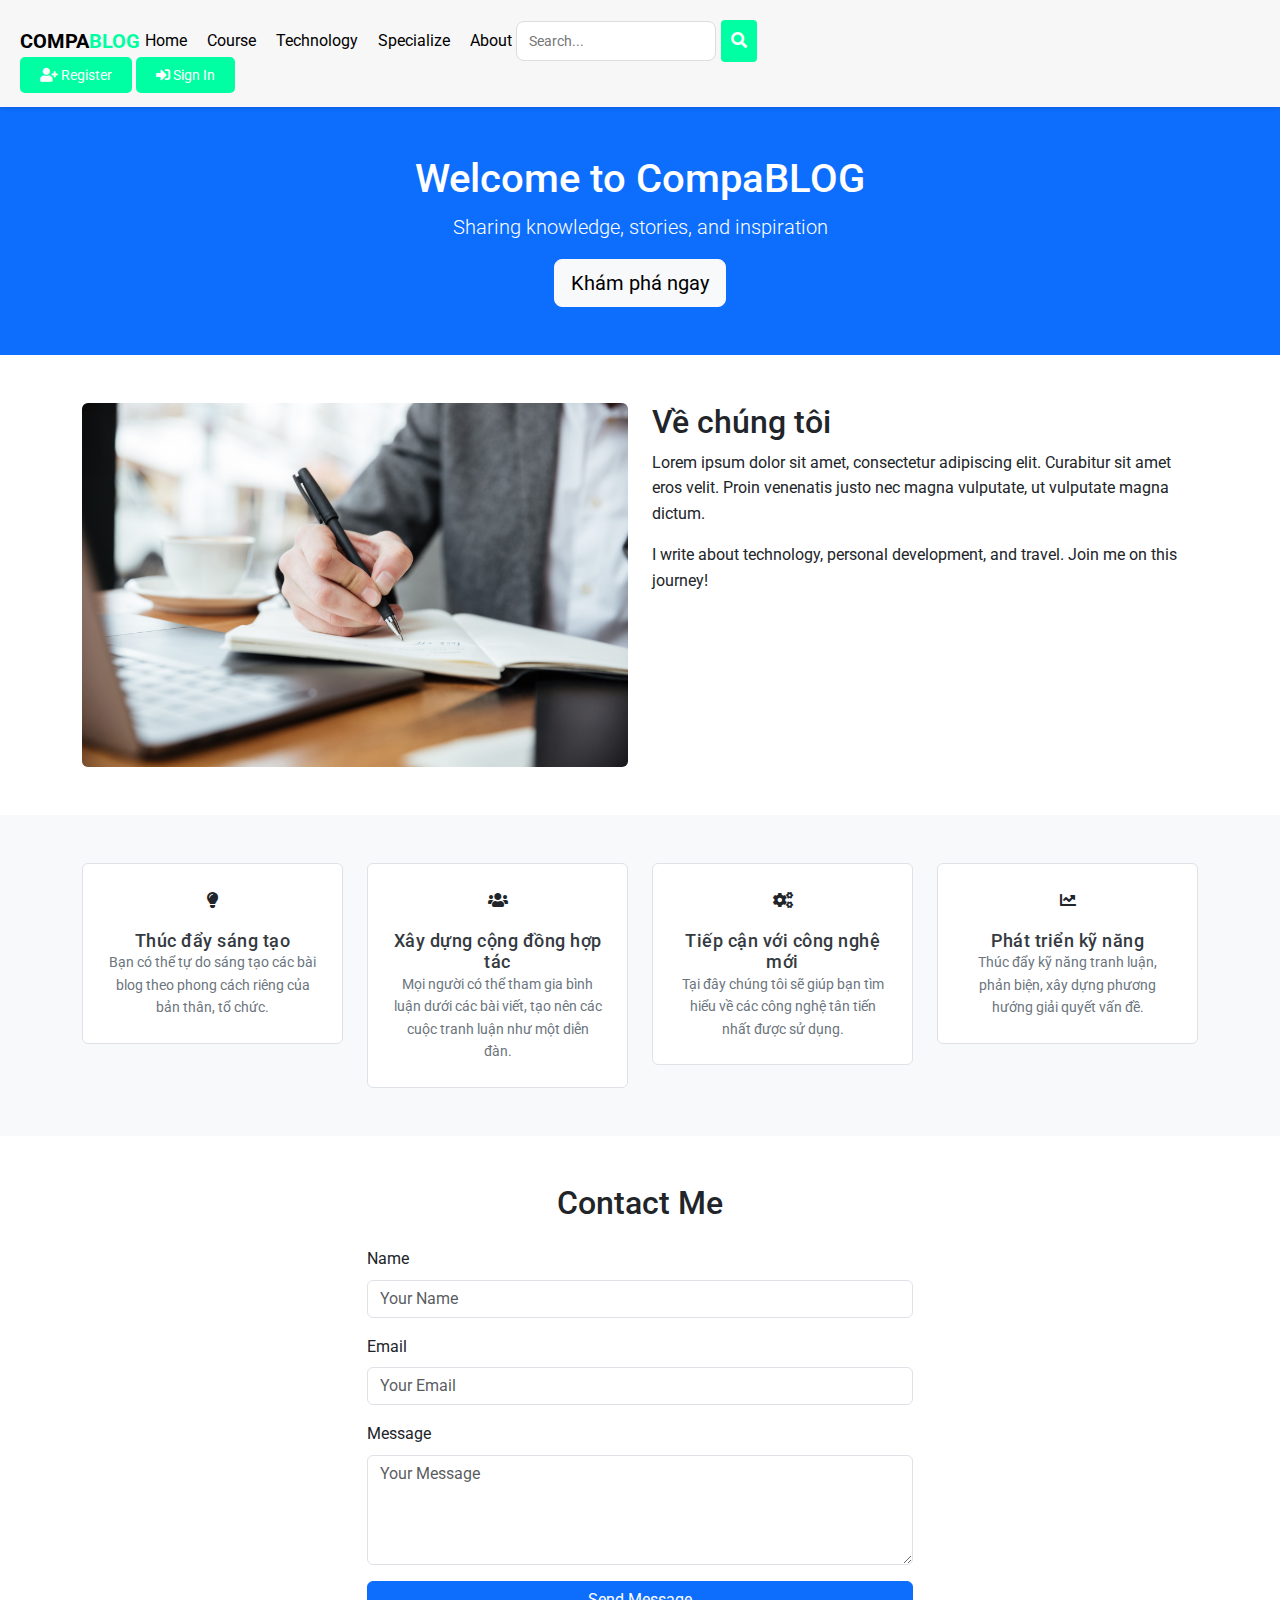
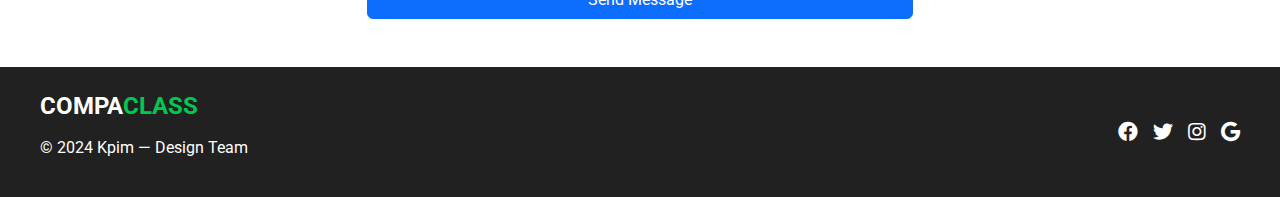
<file: index.html>
<!DOCTYPE html>
<html lang="en">
  <head>
    <meta charset="UTF-8" />
    <meta name="viewport" content="width=device-width, initial-scale=1.0" />
    <title>Blog Landing Page</title>
    <!-- Bootstrap CSS -->
    <link
      href="https://cdn.jsdelivr.net/npm/bootstrap@5.3.0/dist/css/bootstrap.min.css"
      rel="stylesheet"
    />
    <link rel="stylesheet" href="./assets/styles/landing.css" />
    <link rel="stylesheet" href="./assets/styles/global.css" />
    <link
      href="https://fonts.googleapis.com/css2?family=Roboto:wght@400;700&display=swap"
      rel="stylesheet"
    />
    <link
      href="https://cdnjs.cloudflare.com/ajax/libs/font-awesome/6.5.1/css/all.min.css"
      rel="stylesheet"
    />
    <link
      href="https://cdn.jsdelivr.net/npm/bootstrap-icons/font/bootstrap-icons.css"
      rel="stylesheet"
    />
    <link
      href="https://cdnjs.cloudflare.com/ajax/libs/font-awesome/5.15.4/css/all.min.css"
      rel="stylesheet"
    />
  </head>

  <body>
    <!-- Navbar -->
    <div class="navbar">
      <div class="logo">COMPA<span>BLOG</span></div>
      <button class="hide-navbar"><i class="fas fa-bars"></i></button>
      <div class="menu">
        <a href="home.html"><i class=""></i> Home</a>
        <a href="#"><i class=""></i> Course</a>
        <a href="#"><i class=""></i> Technology</a>
        <a href="#"><i class=""></i> Specialize</a>
        <a href="about.html"><i class=""></i> About</a>
      </div>
      <div class="search-bar">
        <input type="text" placeholder="Search..." />
        <button><i class="fas fa-search"></i></button>
      </div>
      <div class="login">
        <a href="register.html"><i class="fas fa-user-plus"></i> Register</a>
        <a href="login.html"><i class="fas fa-sign-in-alt"></i> Sign In</a>
      </div>
    </div>

    <!-- Hero Section -->
    <header class="bg-primary text-white text-center py-5">
      <div class="container">
        <h1>Welcome to CompaBLOG</h1>
        <p class="lead">Sharing knowledge, stories, and inspiration</p>
        <a href="home.html" class="btn btn-light btn-lg">Khám phá ngay</a>
      </div>
    </header>

    <!-- About Section -->
    <section id="about" class="py-5">
      <div class="container">
        <div class="row">
          <div class="col-md-6">
            <img
              src="./assets/images/man.jpg"
              alt="About Image"
              class="img-fluid rounded"
            />
          </div>
          <div class="col-md-6">
            <h2>Về chúng tôi</h2>
            <p>
              Lorem ipsum dolor sit amet, consectetur adipiscing elit. Curabitur
              sit amet eros velit. Proin venenatis justo nec magna vulputate, ut
              vulputate magna dictum.
            </p>
            <p>
              I write about technology, personal development, and travel. Join
              me on this journey!
            </p>
          </div>
        </div>
      </div>
    </section>

    <!-- Blog Posts Section -->

    <!-- Contact Section -->
    <section id="highlights" class="py-5 bg-light">
      <div class="container">
        <div class="row text-center">
          <div class="col-md-3">
            <div class="highlight-card p-4 border rounded">
              <div class="icon mb-3">
                <i class="fas fa-lightbulb"></i>
              </div>
              <h5 class="card-title">Thúc đẩy sáng tạo</h5>
              <p class="card-text">
                Bạn có thể tự do sáng tạo các bài blog theo phong cách riêng của
                bản thân, tổ chức.
              </p>
            </div>
          </div>
          <div class="col-md-3">
            <div class="highlight-card p-4 border rounded">
              <div class="icon mb-3">
                <i class="fas fa-users"></i>
              </div>
              <h5 class="card-title">Xây dựng cộng đồng hợp tác</h5>
              <p class="card-text">
                Mọi người có thể tham gia bình luận dưới các bài viết, tạo nên
                các cuộc tranh luận như một diễn đàn.
              </p>
            </div>
          </div>
          <div class="col-md-3">
            <div class="highlight-card p-4 border rounded">
              <div class="icon mb-3">
                <i class="fas fa-cogs"></i>
              </div>
              <h5 class="card-title">Tiếp cận với công nghệ mới</h5>
              <p class="card-text">
                Tại đây chúng tôi sẽ giúp bạn tìm hiểu về các công nghệ tân tiến
                nhất được sử dụng.
              </p>
            </div>
          </div>
          <div class="col-md-3">
            <div class="highlight-card p-4 border rounded">
              <div class="icon mb-3">
                <i class="fas fa-chart-line"></i>
              </div>
              <h5 class="card-title">Phát triển kỹ năng</h5>
              <p class="card-text">
                Thúc đẩy kỹ năng tranh luận, phản biện, xây dựng phương hướng
                giải quyết vấn đề.
              </p>
            </div>
          </div>
        </div>
      </div>
    </section>
    <section id="contact" class="py-5">
      <div class="container">
        <h2 class="text-center mb-4">Contact Me</h2>
        <div class="row justify-content-center">
          <div class="col-md-6">
            <form>
              <div class="mb-3">
                <label for="name" class="form-label">Name</label>
                <input
                  type="text"
                  class="form-control"
                  id="name"
                  placeholder="Your Name"
                />
              </div>
              <div class="mb-3">
                <label for="email" class="form-label">Email</label>
                <input
                  type="email"
                  class="form-control"
                  id="email"
                  placeholder="Your Email"
                />
              </div>
              <div class="mb-3">
                <label for="message" class="form-label">Message</label>
                <textarea
                  class="form-control"
                  id="message"
                  rows="4"
                  placeholder="Your Message"
                ></textarea>
              </div>
              <button type="submit" class="btn btn-primary w-100">
                Send Message
              </button>
            </form>
          </div>
        </div>
      </div>
    </section>

    <!-- Footer -->
    <footer>
      <div class="footer-left">
        <div class="logo">COMPA<span>CLASS</span></div>
        <p>&copy; 2024 Kpim — Design Team</p>
      </div>
      <div class="footer-right">
        <a href="#"><i class="fab fa-facebook"></i></a>
        <a href="#"><i class="fab fa-twitter"></i></a>
        <a href="#"><i class="fab fa-instagram"></i></a>
        <a href="#"><i class="fab fa-google"></i></a>
      </div>
    </footer>

    <!-- Bootstrap JS -->
    <script src="https://cdn.jsdelivr.net/npm/bootstrap@5.3.0/dist/js/bootstrap.bundle.min.js"></script>
    <script>
      document.addEventListener("DOMContentLoaded", function () {
        const toggleButton = document.querySelector(".hide-navbar");
        const menu = document.querySelector(".navbar .menu");

        toggleButton.addEventListener("click", function () {
          menu.classList.toggle("show"); // Tạo hiệu ứng toggle cho menu
        });
      });
    </script>
  </body>
</html>
</file>
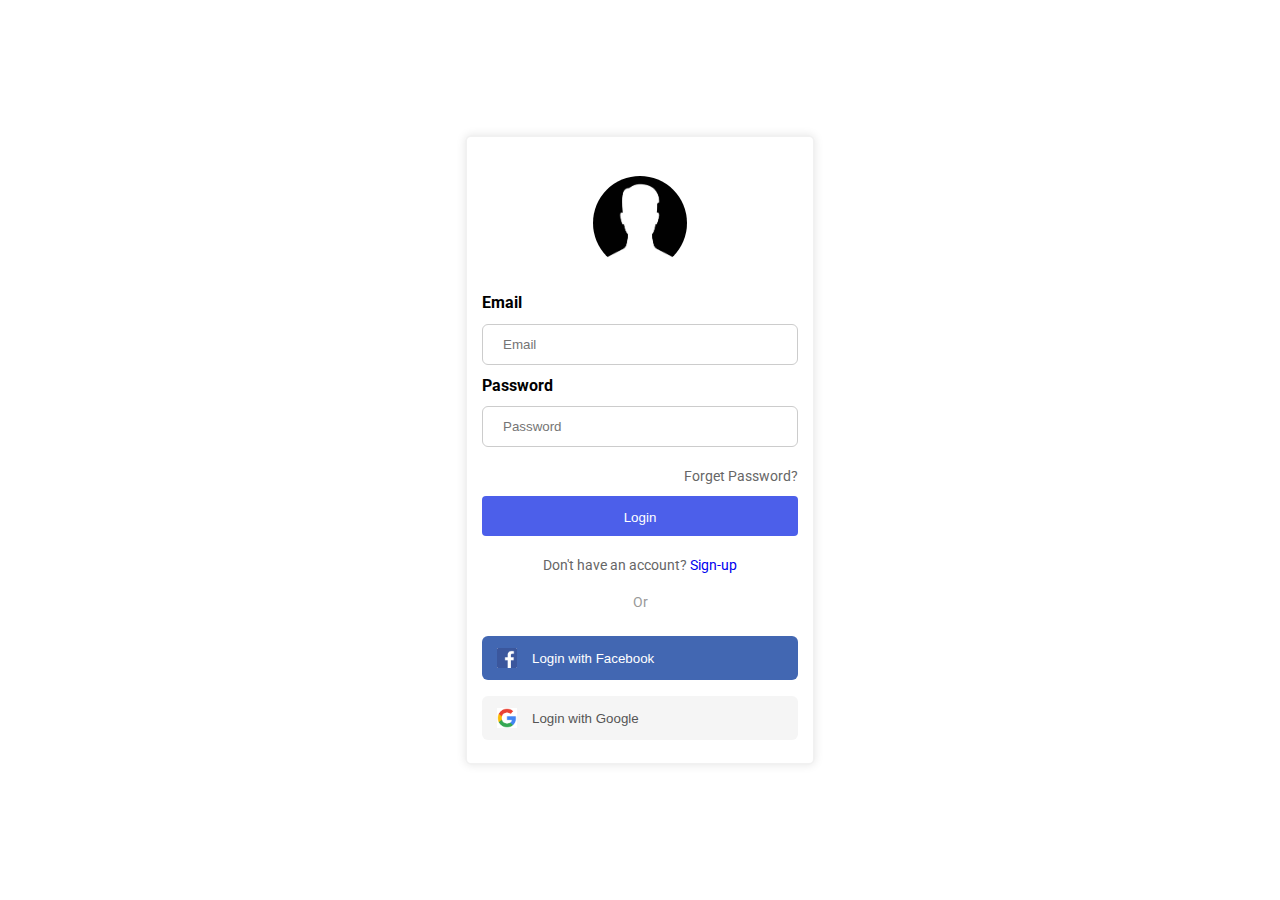
<file: login.html>
<!DOCTYPE html>
<html lang="en">
  <head>
    <meta charset="UTF-8" />
    <meta name="viewport" content="width=device-width, initial-scale=1.0" />
    <title>Login</title>
    <link rel="stylesheet" href="/assets/styles/global.css" />
    <link rel="stylesheet" href="/assets/styles/login.css" />
    <link
      href="https://fonts.googleapis.com/css2?family=Roboto:wght@400;700&display=swap"
      rel="stylesheet"
    />
  </head>
  <body>
    <form action="" method="post">
      <div class="imgcontainer">
        <img src="/assets/images/human.png" alt="Avatar" class="avatar" />
      </div>

      <div class="container">
        <div>
          <label for="email"><b>Email</b></label>
          <input type="text" placeholder="Email" name="email" />
        </div>
        <div>
            <label for="psw"><b>Password</b></label>
            <input type="password" placeholder="Password" name="psw" />
        </div>
        
        <a href="#" class="forget"> Forget Password?</a>
        <button type="submit" class="form-button">Login</button>

        <div class="signup">
          Don't have an account?
          <a href="register.html">Sign-up</a>
        </div>
        <div class="line">Or</div>
        <div class="social-login">
          <button type="button" class="facebook-btn">
            <img src="/assets/images/facebook.png" alt="" /> Login with Facebook
          </button>
          <button type="button" class="google-btn">
            <img src="/assets/images/google.png" alt="" />Login with Google
          </button>
        </div>
      </div>
    </form>

  
  </body>
</html>
</file>
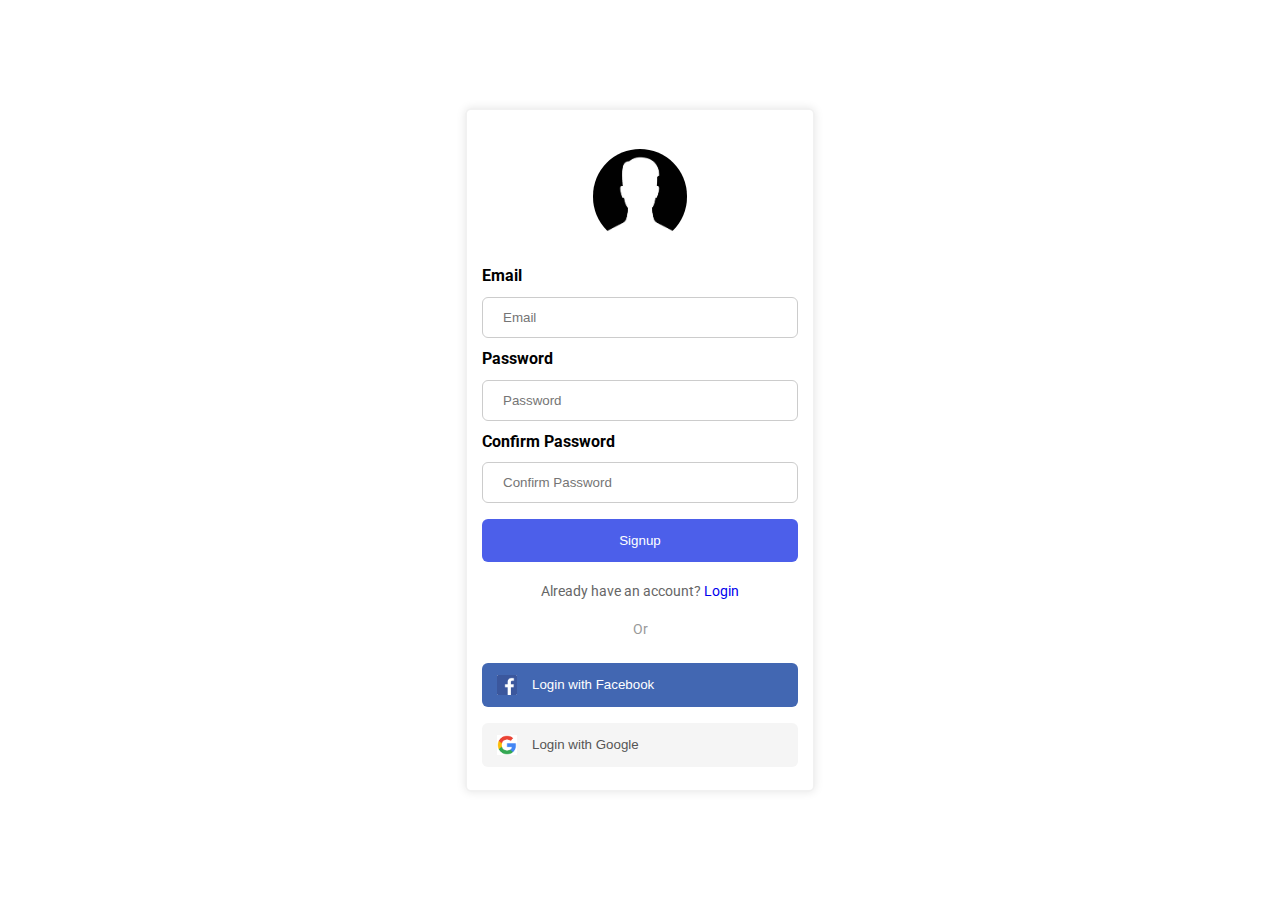
<file: register.html>
<!DOCTYPE html>
<html lang="en">
  <head>
    <meta charset="UTF-8" />
    <meta name="viewport" content="width=device-width, initial-scale=1.0" />
    <title>Register</title>
    <link rel="stylesheet" href="/assets/styles/global.css">
    <link rel="stylesheet" href="/assets/styles/login.css" />
    <link
      href="https://fonts.googleapis.com/css2?family=Roboto:wght@400;700&display=swap"
      rel="stylesheet"
    />
  </head>
  <body>
    <form action="" method="post">
      <div class="imgcontainer">
        <img src="/assets/images/human.png" alt="Avatar" class="avatar" />
      </div>

      <div class="container">
        <div>
          <label for="email"><b>Email</b></label>
          <input type="text" placeholder="Email" name="email" />
        </div>

        <div>
          <label for="psw"><b>Password</b></label>
          <input type="password" placeholder="Password" name="psw" />
        </div>

        <div>
          <label for="psw"><b>Confirm Password</b></label>
          <input type="password" placeholder="Confirm Password" name="psw" />
        </div>

        <button type="submit">Signup</button>

        <div class="signup">
          Already have an account?
          <a href="login.html">Login</a>
        </div>
        <div class="line">Or</div>
        <div class="social-login">
          <button type="button" class="facebook-btn">
            <img src="/assets/images/facebook.png" alt="" /> Login with Facebook
          </button>
          <button type="button" class="google-btn">
            <img src="/assets/images/google.png" alt="" />Login with Google
          </button>
        </div>
      </div>
    </form>
  </body>
</html>
</file>
<file: assets/styles/landing.css>
#highlights {
    background-color: #f8f9fa; 
}

#highlights h2 {
    font-weight: bold;
    margin-bottom: 30px;
}

.highlight-card {
    transition: transform 0.3s ease, box-shadow 0.3s ease;
    text-align: center;
    background-color: #fff; 
}

.highlight-card img {
    width: 100px; 
    height: 100px; 
    margin-bottom: 15px; 
}

.highlight-card h5 {
    font-size: 18px; 
    letter-spacing: 0.5px; 
    color: #343a40; 
}

.highlight-card p {
    font-size: 14px;
    color: #6c757d; 
}

.highlight-card-icon {
    font-size: 50px; 
    color: #007bff; 
    margin-bottom: 15px; 
    display: inline-block; /* Căn giữa icon */
}

.highlight-card:hover .highlight-card-icon {
    color: #0056b3; 
    transform: scale(1.2); 
    transition: transform 0.3s ease, color 0.3s ease; 
}

.border {
    border: 1px solid #dee2e6; 
}
</file>
<file: assets/styles/global.css>
.form-button {
    width: 100%;
    height: 40px;
    border-radius: 4px;
    border: none;
    outline: none;
}
body {
    margin: 0;
    font-family: 'Roboto', sans-serif;
    line-height: 1.6;
}
header, footer {
  width: 100%;
  box-sizing: border-box;
}
.navbar {
    display: flex;
    align-items: center;
    justify-content: space-between;
    padding: 10px 20px;
    background-color: #F7F7F7;
    box-shadow: 0 2px 4px rgba(0, 0, 0, 0.1);
}

.navbar .logo {
    font-size: 20px;
    font-weight: bold;
    color: #000;
}

.navbar .logo span {
    color: #00FFA2;
}

.navbar .menu {
    display: flex;
    gap: 40px;
    justify-content: center;
}

.navbar .menu a {
    text-decoration: none;
    color: black;
    font-size: 16px;
    transition: color 0.3s;
}

.navbar .menu a:hover {
    color: #00C853;
}

.navbar .login a {
    text-decoration: none;
    color: white;
    padding: 10px 20px;
    background-color: #00FFA2;
    border-radius: 5px;
    transition: background-color 0.3s;
}

.navbar .login a:hover {
    background-color: #00a347;
}
.search-bar {
    display: flex;
    align-items: center;
    gap: 5px;
  }
  
  .search-bar input {
    padding: 8px 12px;
    font-size: 14px;
    border: 1px solid #ddd;
    border-radius: 8px;
    outline: none;
    width: 200px; /* Độ rộng của ô tìm kiếm */
    transition: width 0.3s ease;
  }
  
  .search-bar input:focus {
    width: 250px; /* Tăng độ rộng khi người dùng nhập */
  }
  
  .search-bar button {
    padding: 8px 10px;
    background-color: #00FFA2;
    border: none;
    border-radius: 4px;
    cursor: pointer;
    color: white;
    font-size: 16px;
    transition: background-color 0.3s;
  }
  
  .search-bar button:hover {
    background-color: #00C853;
  }
  
.hide-navbar {
    display: none;
    background-color: transparent;
    border: none;
    color: #fff;
    font-size: 24px;
    cursor: pointer;
  }
  
footer {
    background-color: #212121;
    color: #fff;
    padding: 20px 40px;
    display: flex;
    justify-content: space-between;
    align-items: center;
}

.footer-left {
    max-width: 50%;
}

.footer-left .logo {
    font-size: 24px;
    font-weight: bold;
    margin-bottom: 10px;
}

.footer-left .logo span {
    color: #00C853;
}

.footer-right {
    display: flex;
    gap: 15px;
}

.footer-right a {
    text-decoration: none;
    color: #fff;
    font-size: 20px;
    transition: color 0.3s;
}

.footer-right a:hover {
    color: #00C853;
}


/* responsive */
  @media (max-width: 768px) {
    .search-bar {
      width: 100%;
      justify-content: center;
      margin-top: 10px;
    }
  
    .search-bar input {
      width: 150px;
    }
  
    .search-bar input:focus {
      width: 180px;
    }
    
  }
  @media (max-width: 640px) {
    .navbar {
        flex-direction: column;
        align-items: flex-start;
        padding: 10px 15px;
    }
    .navbar .logo {
      margin-bottom: 10px;
      text-align: left;
  }
    .navbar .menu {
      display: none;
        flex-direction: column;
        gap: 10px;
        width: 100%;
    }
    .navbar .menu.show {
      display: flex; /* Hiển thị menu khi cần */
  }
    .navbar .menu a {
      text-align: left;
      padding: 10px;
      border-bottom: 1px solid #ddd;
      width: 100%;
    }
    .hide-navbar {
      display: block; /* Hiển thị nút ẩn/hiện navbar */
      background-color: transparent;
      font-size: 24px;
      color: #000;
      margin-left: auto;
      cursor: pointer;
  }
    .search-bar {
        width: 100%;
        margin-top: 10px;
        justify-content: flex-start;
    }

    .login {
        width: 100%;
        display: flex;
        flex-direction: column;
        gap: 10px;
    }
}

/* Responsive for width 1024px */
@media (max-width: 1024px) {
    .navbar {
        flex-wrap: wrap;
        padding: 15px;
    }

    .navbar .menu {
        justify-content: center;
        gap: 30px;
    }

    .search-bar {
        margin-top: 10px;
        width: 70%;
    }

    .login a {
        padding: 8px 15px;
    }
}

/* Responsive for width 1280px */
@media (max-width: 1280px) {
    .navbar {
        padding: 20px;
    }

    .navbar .menu {
        gap: 20px;
    }

    .search-bar {
        margin-top: 0;
        width: 60%;
    }

    .login a {
        font-size: 14px;
    }
}
</file>
<file: assets/styles/login.css>
body {
    display: flex;
    justify-content: center;
    align-items: center;
    height: 100vh;
   
    font-family: 'Roboto', sans-serif;
    /* background-image: url('/assets/images/bglogin.jpg'); */
}

form {
    border: 2px solid #f1f1f1;
    padding: 15px;
    width: 350px;
    box-shadow: 0 0 10px rgba(0, 0, 0, 0.1);
    box-sizing: border-box;
    border-radius: 6px;
}


input[type=text],
input[type=password] {
    width: 100%;
    padding: 12px 20px;
    margin: 8px 0;
    border: 1px solid #ccc;
    box-sizing: border-box;
    border-radius: 6px;
}

button {
    background-color: #4c5fea;
    color: white;
    padding: 14px 20px;
    margin: 8px auto;
    border: none;
    cursor: pointer;
    width: 100%;
    border-radius: 6px;
    transition: opacity 0.3s ease;
}

button:hover {
    opacity: 0.7;
}

.imgcontainer {
    text-align: center;
    margin: 24px 0 12px 0;
}

img.avatar {
    width: 30%;
    border-radius: 50%;
}

.forget,
.signup {
    text-align: right;
    font-size: 14px;
    color: #666;
    margin-top: 10px;
    position: relative;
    display: block;
    text-decoration: none;
}
.signup {
    text-align: center;
    
}
.signup a{
    text-decoration: none;
}
.line {
    text-align: center;
    margin: 15px 0;
    font-size: 14px;
    color: #999;
}

/* Nút đăng nhập mạng xã hội */
.social-login {
    display: flex;
    flex-direction: column;
    width: 100%;
    position :relative;
}

.facebook-btn,
.google-btn {
    display: flex;
    align-items: center;
   
    width: 100%;
    padding: 12px 15px;
    border: none;
    border-radius: 6px;
    cursor: pointer;
    transition: background-color 0.3s ease;
}

.facebook-btn {
    background-color: #4267B2;
    color: white;
    
}

.facebook-btn:hover {
    background-color: #365899;
}

.google-btn {
    background-color: #f5f5f5;
    color: #555;
}

.google-btn:hover {
    background-color: #e0e0e0;
}

/* Icon trong nút mạng xã hội */
button.facebook-btn img,
button.google-btn img {
    width: 20px;
    margin-right: 15px;
    justify-content: flex-start;
}

/* Responsive */
@media screen and (max-width: 300px) {
    span.psw {
        display: block;
        float: none;
    }
}
</file>
